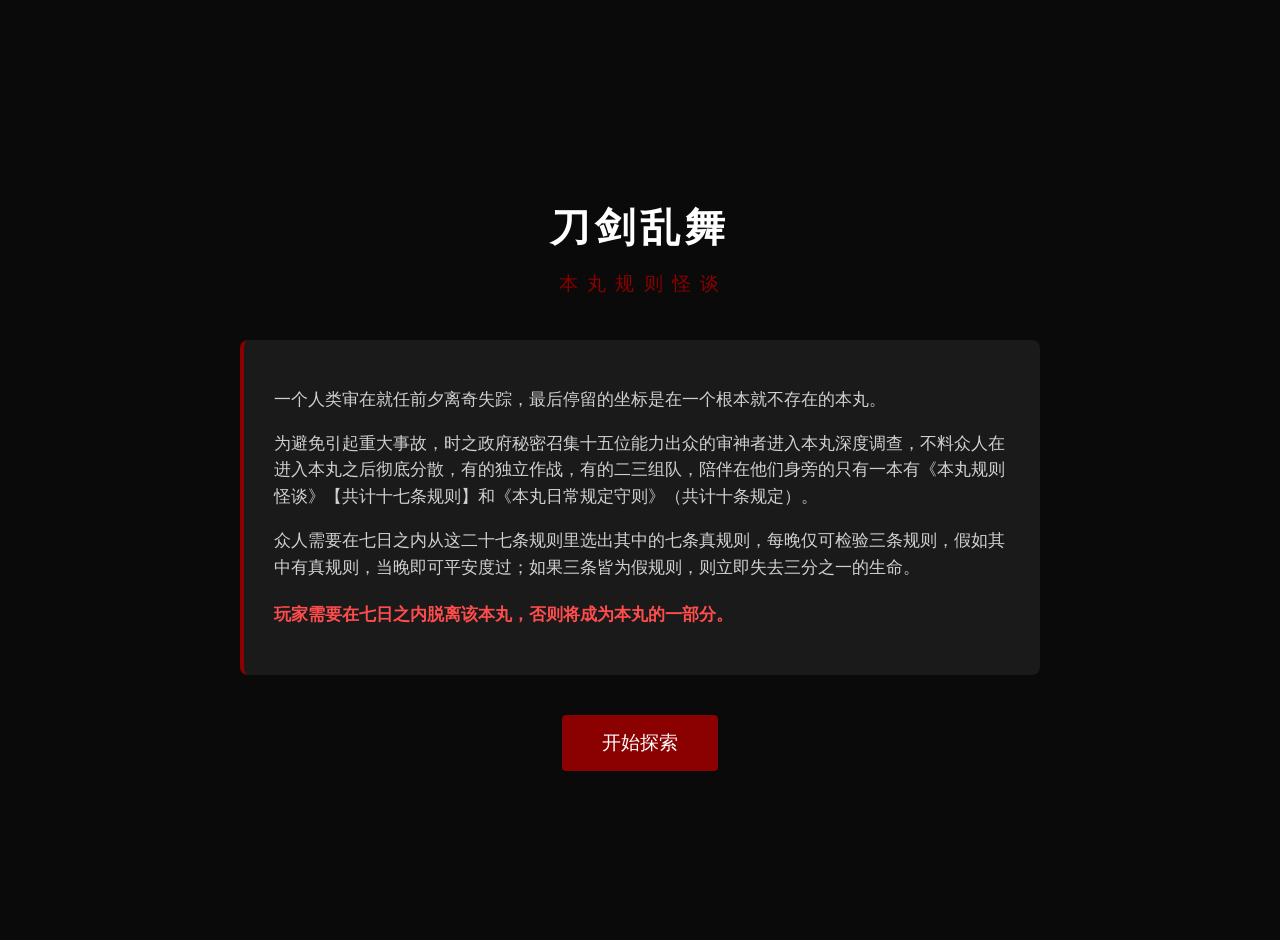
<file: index.html>
<!DOCTYPE html>
<html lang="zh-CN">
<head>
    <meta charset="UTF-8">
    <meta name="viewport" content="width=device-width, initial-scale=1.0">
    <title>刀剑乱舞 - 本丸规则怪谈</title>
    <link rel="stylesheet" href="style.css">
</head>
<body>

    <div id="status-bar" style="display: none;">
        <span class="status-item">🕒 第 <span id="ui-day">1</span> 天</span>
        <span class="status-item status-life">❤️ 生命: <span id="ui-life">3/3</span></span>
        <span class="status-item status-pollution">☠️ 污染度: <span id="ui-pollution">0</span>%</span>
    </div>

    <div id="top-buttons" style="display: none;">
        <button class="side-btn" onclick="toggleRules()">查看手册</button>
        <button class="side-btn" onclick="toggleInventory()">打开背包</button>
    </div>

    <div id="home-screen">
        <h1 class="game-title">刀剑乱舞</h1>
        <div class="game-subtitle">本 丸 规 则 怪 谈</div>
        <div class="intro-text">
            <p>一个人类审在就任前夕离奇失踪，最后停留的坐标是在一个根本就不存在的本丸。</p>
            <p>为避免引起重大事故，时之政府秘密召集十五位能力出众的审神者进入本丸深度调查，不料众人在进入本丸之后彻底分散，有的独立作战，有的二三组队，陪伴在他们身旁的只有一本有《本丸规则怪谈》【共计十七条规则】和《本丸日常规定守则》（共计十条规定）。</p>
            <p>众人需要在七日之内从这二十七条规则里选出其中的七条真规则，每晚仅可检验三条规则，假如其中有真规则，当晚即可平安度过；如果三条皆为假规则，则立即失去三分之一的生命。</p>
            <p class="warning-text">玩家需要在七日之内脱离该本丸，否则将成为本丸的一部分。</p>
        </div>
        <button class="start-btn" onclick="startGame()">开始探索</button>
    </div>

    <div id="overlay" style="display: none;" onclick="toggleRules(); toggleInventory();"></div>

    <div id="rule-panel" class="panel" style="display: none;">
        <button class="close-btn" onclick="toggleRules()">×</button>
        <h3>本丸日常规定守则：</h3>
        <p>1.本丸没有狐之助，如果您在本丸遇到了它，请尽快回到天守阁，如果窗户上一直出现它的身影，请不断默念“我才是本丸的审神者”，直到身影消失再停止默念，并且在第二天日出之前禁止离开天守阁。<br>
        2.本丸所有的刀都只存在初号机，如果您当天碰到了一振刀的二号机乃至三号机，那么请您当天就不要再回到天守阁，也不要去所在刀派的部屋过夜，否则您将会被祂盯上，这将会加速您在本丸迷失的速度。<br>
        3.在日落之前您可以去所有房间查询线索，但是请不要在刚来到本丸的三天之内去查看千叶樱状态，否则当晚将丢失三分之一的生命。<br>
        4.本丸提供一日三餐，您也可以前往厨房自己做饭吃，但是务必牢记请不要浪费任何一粒食物，就算做的再难吃也必须吃完，如果食材掉到了地上，请及时清理，禁止丢进垃圾捅内。<br>
        5.本丸的宵禁时间是晚上十点，请在晚上九点半之前回到天守阁并且不再外出，即使听到了任何声响也不可以开门。<br>
        6.如果您实在不想写公文，也可以写下一些笔记，方便后面的人来接手这个本丸。<br>
        7.如果在宵禁时间前，有刀男提出主动守夜，请先查看他的眼睛是否为白瞳，如果为正常瞳色，请委婉拒绝他；如果为白瞳，请在宵禁时间开始之前把他赶去别的刀派的部屋，否则当晚您将被取消检验规则的机会。<br>
        8.本丸当日的近侍是由您认定的，但是切记一天只能指定一位刀男为近侍，如果当日他在相处过程为白瞳，请不要再让他靠近你，避免您被污染。<br>
        9.如果您在呆在本丸期间时常感到晕眩、恶心、想吐，那么恭喜您已被本丸认可，在您的生命耗尽那刻就将成为本丸的一部分。<br>
        10.最后请您牢记“您是外来人员，如果您真的想成为本丸的审神者，自愿想成为本丸的一部分的话，就请您验证完所有真规则再离开吧！”</p>

        <h3>本丸规则怪谈：</h3>
        <p>1.本丸只有狐之助是真是存在的，如果您的身边出现刀剑男士，那一定是祂们伪装，请绝对相信狐之助的话，关键时候，它将会保住您的性命。<br>
        2.狐之助一般不出现在本丸，如果您在探索过程中发现了它，那么请立即远离天守阁，前往本丸的干叶樱底下过夜，且务必在宵禁时间后到达，否则您将迷在这个本丸彻底迷失。<br>
        3.本丸从始至终只有一个近侍，且一直为白瞳，如果您发现他的瞳色有变化，请迅速远离他，且把他困在天守阁，您可前往其他刀派的部屋过夜，直到第二天天亮为止。<br>
        4.规则三是假的。<br>
        5.请确保您从一开始是独自作战或者是与伙伴共同作战，务必牢记外来人员的人数，避免回去的时候多一个或者少一个人。<br>
        6.本丸保证审神者的一日三餐，您可以每日前往大广间用餐，即使浪费粮食也不会受到任何威胁，但是严禁进入厨房，您不会想知道食物的原材料是些什么的。<br>
        7.您来到本丸之后的三日内严禁前往查看千叶樱状态，否则您将会成为祂的一部分。<br>
        8.您可以在白日里进入所有的房间查看线索，如果在检查过程中发现部屋里有人，请不要发出任何声响，立即离开且务必回到天守阁，此后直到第二天太阳升起之后都不可外出。<br>
        9.本丸审神者的宵禁时间是晚上九点半，但是刀剑男士的宵禁时间是十点，如果您在这半个小时内无法回到天守阁，那么很可惜，您将失去三分之一的生命，且会出现晕眩、恶心、想吐的症状。<br>
        10.如果您出现晕眩、恶心、想吐的症状，可前往修复室【手入】，这可以大量缓解您的疼痛。<br>
        11.在【手入】过程中，请一直默念“我只是外来人员，并非本丸原住民”，直到【手入】过程结束为止，否则您将会被祂们盯上，成为本丸的一员。<br>
        12.如果您时常感觉背后发凉，请不要叵头，不然您将看到恐怖的东西。<br>
        13.请务必保证您能安全度过前三天，否则从第四天起您将会出现晕眩、恶心、想吐的症状。<br>
        14.本丸刀账已遗失，所以无法判定祂们会伪装成多少人出现在您身边，请您务必重视这个事情。<br>
        15.如果看到书桌上出现公文，请仔细查看，说不定里面有能帮助您离开的方法<br>
        16.以上的规则都是假的，无需遵守。<br>
        17.请您在来到本丸的第一天就去查看干叶樱的状态，并与祂签下契约，在此恭贺您成为本丸的新审神者。</p>
    </div>

    <div id="inventory-panel" class="panel" style="display: none;">
        <button class="close-btn" onclick="toggleInventory()">×</button>
        <h3 style="color: #ccc; border-bottom: 1px solid #444; padding-bottom: 10px;">我的背包</h3>
        <div id="inventory-content">
            <p style="color: #777;">背包空空如也...</p>
        </div>
    </div>

    <div id="game-container">
        <div id="story-text" class="story-text"></div>
        <div id="choices-container" class="choices-container"></div>
    </div>

    <script src="status.js"></script>
    <script src="end1.js"></script>
    <script src="game.js"></script>
</body>
</html>
</file>
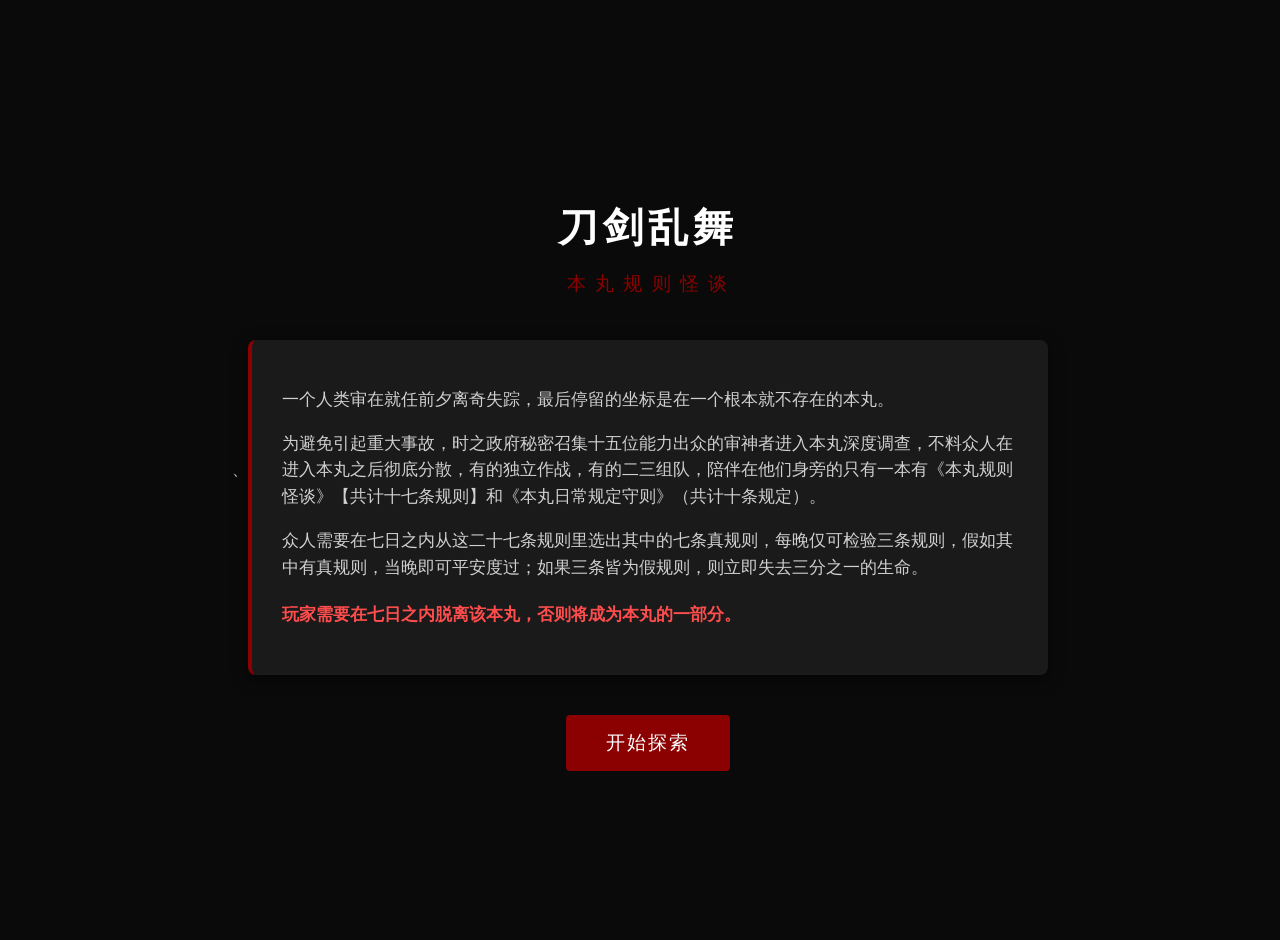
<file: Honmaru.html>
、<!DOCTYPE html>
<html lang="zh-CN">
<head>
    <meta charset="UTF-8">
    <meta name="viewport" content="width=device-width, initial-scale=1.0">
    <title>刀剑乱舞 - 本丸规则怪谈</title>
    <style>
        :root {
            --bg-color: #0a0a0a;
            --text-color: #d0d0d0;
            --accent-color: #8b0000;
            --button-bg: #2a2a2a;
            --button-hover: #3a3a3a;
        }
        body {
            background-color: var(--bg-color);
            color: var(--text-color);
            font-family: "Microsoft YaHei", "PingFang SC", sans-serif;
            line-height: 1.6;
            margin: 0;
            padding: 20px;
            display: flex;
            justify-content: center;
            align-items: center;
            min-height: 100vh;
        }
        /* 首页样式 */
        #home-screen {
            max-width: 800px;
            width: 100%;
            text-align: center;
            animation: fadeIn 2s ease-in-out;
        }
        .game-title {
            font-size: 2.5em;
            color: #fff;
            margin-bottom: 10px;
            letter-spacing: 5px;
        }
        .game-subtitle {
            font-size: 1.2em;
            color: var(--accent-color);
            margin-bottom: 40px;
            letter-spacing: 2px;
        }
        .intro-text {
            text-align: left;
            background-color: #1a1a1a;
            padding: 30px;
            border-radius: 8px;
            border-left: 4px solid var(--accent-color);
            margin-bottom: 40px;
            box-shadow: 0 4px 15px rgba(0,0,0,0.5);
            font-size: 1.05em;
        }
        .warning-text {
            color: #ff4d4d;
            font-weight: bold;
            margin-top: 20px;
        }
        .start-btn {
            background-color: var(--accent-color);
            color: white;
            border: none;
            padding: 15px 40px;
            font-size: 1.2em;
            border-radius: 4px;
            cursor: pointer;
            transition: all 0.3s ease;
            letter-spacing: 2px;
        }
        .start-btn:hover {
            background-color: #a00000;
            box-shadow: 0 0 15px rgba(139, 0, 0, 0.6);
        }

        /* 游戏界面样式 */
        #game-container {
            display: none; /* 初始隐藏 */
            max-width: 800px;
            width: 100%;
            background-color: #1e1e1e;
            padding: 40px;
            border-radius: 8px;
            box-shadow: 0 4px 15px rgba(0,0,0,0.5);
            position: relative;
        }
        .story-text {
            font-size: 1.1em;
            margin-bottom: 30px;
            white-space: pre-wrap;
        }
        .choices-container {
            display: flex;
            flex-direction: column;
            gap: 15px;
        }
        .choice-btn {
            background-color: var(--button-bg);
            color: var(--text-color);
            border: 1px solid #444;
            padding: 15px 20px;
            font-size: 1em;
            text-align: left;
            cursor: pointer;
            border-radius: 4px;
            transition: all 0.3s ease;
        }
        .choice-btn:hover {
            background-color: var(--button-hover);
            border-color: #666;
        }

        /* 规则面板样式 */
        #rule-btn {
            display: none; /* 初始隐藏 */
            position: fixed;
            top: 20px;
            right: 20px;
            background-color: #333;
            border: 1px solid var(--accent-color);
            color: #ff4d4d;
            padding: 10px 15px;
            border-radius: 4px;
            cursor: pointer;
            z-index: 100;
            font-weight: bold;
            transition: all 0.3s;
        }
        #rule-btn:hover {
            background-color: var(--accent-color);
            color: white;
        }
        #rule-panel {
            display: none;
            position: fixed;
            top: 50%;
            left: 50%;
            transform: translate(-50%, -50%);
            width: 80%;
            max-width: 700px;
            height: 80vh;
            background-color: #111;
            border: 2px solid var(--accent-color);
            padding: 30px;
            overflow-y: auto;
            z-index: 101;
            box-shadow: 0 0 30px rgba(0,0,0,0.9);
        }
        #rule-panel h3 {
            color: #ff4d4d;
            border-bottom: 1px solid #444;
            padding-bottom: 10px;
        }
        .close-btn {
            float: right;
            background: none;
            border: none;
            color: white;
            font-size: 1.8em;
            cursor: pointer;
            line-height: 1;
        }
        #overlay {
            display: none;
            position: fixed;
            top: 0; left: 0; width: 100%; height: 100%;
            background: rgba(0,0,0,0.85);
            z-index: 100;
        }
        .achievement {
            color: #ff4d4d;
            font-weight: bold;
            font-size: 1.2em;
            text-align: center;
            margin-top: 20px;
        }

        @keyframes fadeIn {
            from { opacity: 0; transform: translateY(20px); }
            to { opacity: 1; transform: translateY(0); }
        }
    </style>
</head>
<body>

    <div id="home-screen">
        <h1 class="game-title">刀剑乱舞</h1>
        <div class="game-subtitle">本 丸 规 则 怪 谈</div>
        
        <div class="intro-text">
            <p>一个人类审在就任前夕离奇失踪，最后停留的坐标是在一个根本就不存在的本丸。</p>
            <p>为避免引起重大事故，时之政府秘密召集十五位能力出众的审神者进入本丸深度调查，不料众人在进入本丸之后彻底分散，有的独立作战，有的二三组队，陪伴在他们身旁的只有一本有《本丸规则怪谈》【共计十七条规则】和《本丸日常规定守则》（共计十条规定）。</p>
            <p>众人需要在七日之内从这二十七条规则里选出其中的七条真规则，每晚仅可检验三条规则，假如其中有真规则，当晚即可平安度过；如果三条皆为假规则，则立即失去三分之一的生命。</p>
            <p class="warning-text">玩家需要在七日之内脱离该本丸，否则将成为本丸的一部分。</p>
        </div>

        <button class="start-btn" onclick="startGame()">开始探索</button>
    </div>

    <button id="rule-btn" onclick="toggleRules()">查看随身手册</button>

    <div id="overlay" onclick="toggleRules()"></div>
    <div id="rule-panel">
        <button class="close-btn" onclick="toggleRules()">×</button>
        
        <h3>本丸日常规定守则：</h3>
        <p>1.本丸没有狐之助，如果您在本丸遇到了它，请尽快回到天守阁，如果窗户上一直出现它的身影，请不断默念“我才是本丸的审神者”，直到身影消失再停止默念，并且在第二天日出之前禁止离开天守阁。<br>
        2.本丸所有的刀都只存在初号机，如果您当天碰到了一振刀的二号机乃至三号机，那么请您当天就不要再回到天守阁，也不要去所在刀派的部屋过夜，否则您将会被祂盯上，这将会加速您在本丸迷失的速度。<br>
        3.在日落之前您可以去所有房间查询线索，但是请不要在刚来到本丸的三天之内去查看千叶樱状态，否则当晚将丢失三分之一的生命。<br>
        4.本丸提供一日三餐，您也可以前往厨房自己做饭吃，但是务必牢记请不要浪费任何一粒食物，就算做的再难吃也必须吃完，如果食材掉到了地上，请及时清理，禁止丢进垃圾捅内。<br>
        5.本丸的宵禁时间是晚上十点，请在晚上九点半之前回到天守阁并且不再外出，即使听到了任何声响也不可以开门。<br>
        6.如果您实在不想写公文，也可以写下一些笔记，方便后面的人来接手这个本丸。<br>
        7.如果在宵禁时间前，有刀男提出主动守夜，请先查看他的眼睛是否为白瞳，如果为正常瞳色，请委婉拒绝他；如果为白瞳，请在宵禁时间开始之前把他赶去别的刀派的部屋，否则当晚您将被取消检验规则的机会。<br>
        8.本丸当日的近侍是由您认定的，但是切记一天只能指定一位刀男为近侍，如果当日他在相处过程为白瞳，请不要再让他靠近你，避免您被污染。<br>
        9.如果您在呆在本丸期间时常感到晕眩、恶心、想吐，那么恭喜您已被本丸认可，在您的生命耗尽那刻就将成为本丸的一部分。<br>
        10.最后请您牢记“您是外来人员，如果您真的想成为本丸的审神者，自愿想成为本丸的一部分的话，就请您验证完所有真规则再离开吧！”</p>

        <h3>本丸规则怪谈：</h3>
        <p>1.本丸只有狐之助是真是存在的，如果您的身边出现刀剑男士，那一定是祂们伪装，请绝对相信狐之助的话，关键时候，它将会保住您的性命。<br>
        2.狐之助一般不出现在本丸，如果您在探索过程中发现了它，那么请立即远离天守阁，前往本丸的干叶樱底下过夜，且务必在宵禁时间后到达，否则您将迷在这个本丸彻底迷失。<br>
        3.本丸从始至终只有一个近侍，且一直为白瞳，如果您发现他的瞳色有变化，请迅速远离他，且把他困在天守阁，您可前往其他刀派的部屋过夜，直到第二天天亮为止。<br>
        4.规则三是假的。<br>
        5.请确保您从一开始是独自作战或者是与伙伴共同作战，务必牢记外来人员的人数，避免回去的时候多一个或者少一个人。<br>
        6.本丸保证审神者的一日三餐，您可以每日前往大广间用餐，即使浪费粮食也不会受到任何威胁，但是严禁进入厨房，您不会想知道食物的原材料是些什么的。<br>
        7.您来到本丸之后的三日内严禁前往查看千叶樱状态，否则您将会成为祂的一部分。<br>
        8.您可以在白日里进入所有的房间查看线索，如果在检查过程中发现部屋里有人，请不要发出任何声响，立即离开且务必回到天守阁，此后直到第二天太阳升起之后都不可外出。<br>
        9.本丸审神者的宵禁时间是晚上九点半，但是刀剑男士的宵禁时间是十点，如果您在这半个小时内无法回到天守阁，那么很可惜，您将失去三分之一的生命，且会出现晕眩、恶心、想吐的症状。<br>
        10.如果您出现晕眩、恶心、想吐的症状，可前往修复室【手入】，这可以大量缓解您的疼痛。<br>
        11.在【手入】过程中，请一直默念“我只是外来人员，并非本丸原住民”，直到【手入】过程结束为止，否则您将会被祂们盯上，成为本丸的一员。<br>
        12.如果您时常感觉背后发凉，请不要叵头，不然您将看到恐怖的东西。<br>
        13.请务必保证您能安全度过前三天，否则从第四天起您将会出现晕眩、恶心、想吐的症状。<br>
        14.本丸刀账已遗失，所以无法判定祂们会伪装成多少人出现在您身边，请您务必重视这个事情。<br>
        15.如果看到书桌上出现公文，请仔细查看，说不定里面有能帮助您离开的方法<br>
        16.以上的规则都是假的，无需遵守。<br>
        17.请您在来到本丸的第一天就去查看干叶樱的状态，并与祂签下契约，在此恭贺您成为本丸的新审神者。</p>
    </div>

    <div id="game-container">
        <div id="story-text" class="story-text"></div>
        <div id="choices-container" class="choices-container"></div>
    </div>

    <script src="end1.js"></script>
</body>
</html>
</file>
<file: style.css>
/* style.css */
:root {
    --bg-color: #0a0a0a;
    --text-color: #d0d0d0;
    --accent-color: #8b0000;
    --button-bg: #2a2a2a;
    --button-hover: #3a3a3a;
}

body {
    background-color: var(--bg-color);
    color: var(--text-color);
    font-family: "Microsoft YaHei", "PingFang SC", sans-serif;
    line-height: 1.6;
    margin: 0;
    padding: 20px;
    display: flex;
    justify-content: center;
    align-items: center;
    min-height: 100vh;
}

/* --- 首页样式 --- */
#home-screen {
    max-width: 800px;
    width: 100%;
    text-align: center;
    animation: fadeIn 2s ease-in-out;
}
.game-title { font-size: 2.5em; color: #fff; margin-bottom: 10px; letter-spacing: 5px; }
.game-subtitle { font-size: 1.2em; color: var(--accent-color); margin-bottom: 40px; letter-spacing: 2px; }
.intro-text {
    text-align: left; background-color: #1a1a1a; padding: 30px;
    border-radius: 8px; border-left: 4px solid var(--accent-color); margin-bottom: 40px; font-size: 1.05em;
}
.warning-text { color: #ff4d4d; font-weight: bold; margin-top: 20px; }
.start-btn {
    background-color: var(--accent-color); color: white; border: none;
    padding: 15px 40px; font-size: 1.2em; border-radius: 4px; cursor: pointer; transition: all 0.3s ease;
}
.start-btn:hover { background-color: #a00000; box-shadow: 0 0 15px rgba(139, 0, 0, 0.6); }

/* --- 状态栏与顶部按钮 (极其重要：初始 display: none) --- */
#status-bar {
    display: none; 
    position: fixed;
    top: 0; left: 0; width: 100%;
    background-color: #111;
    border-bottom: 2px solid #333;
    padding: 15px 0;
    text-align: center;
    font-size: 1.1em;
    font-weight: bold;
    z-index: 200;
}
.status-item { margin: 0 20px; }
.status-life { color: #ff4d4d; }
.status-pollution { color: #8a2be2; }

#top-buttons {
    display: none; 
    position: fixed;
    top: 60px; /* 放在状态栏下方一点 */
    right: 20px;
    z-index: 200;
    flex-direction: column;
    gap: 10px;
}
.side-btn {
    background-color: #333; border: 1px solid var(--accent-color); color: #ff4d4d;
    padding: 10px 15px; border-radius: 4px; cursor: pointer; font-weight: bold;
}
.side-btn:hover { background-color: var(--accent-color); color: white; }

/* --- 游戏主界面 --- */
#game-container {
    display: none; 
    max-width: 800px; width: 100%; background-color: #1e1e1e;
    padding: 40px; border-radius: 8px; position: relative; margin-top: 60px; /* 避开顶部的状态栏 */
}
.story-text { font-size: 1.1em; margin-bottom: 30px; white-space: pre-wrap; }
.choices-container { display: flex; flex-direction: column; gap: 15px; }
.choice-btn {
    background-color: var(--button-bg); color: var(--text-color); border: 1px solid #444;
    padding: 15px 20px; font-size: 1em; text-align: left; cursor: pointer; border-radius: 4px;
}
.choice-btn:hover { background-color: var(--button-hover); border-color: #666; }

/* --- 弹窗与遮罩层 --- */
#overlay {
    display: none; position: fixed; top: 0; left: 0; width: 100%; height: 100%;
    background: rgba(0,0,0,0.85); z-index: 300;
}
.panel {
    display: none; position: fixed; top: 50%; left: 50%; transform: translate(-50%, -50%);
    width: 80%; max-width: 700px; height: 80vh; background-color: #111;
    border: 2px solid var(--accent-color); padding: 30px; overflow-y: auto; z-index: 301;
}
#inventory-panel { height: 60vh; max-width: 500px; } /* 背包比规则书稍微小一点 */
.panel h3 { color: #ff4d4d; border-bottom: 1px solid #444; padding-bottom: 10px; }
.close-btn { float: right; background: none; border: none; color: white; font-size: 1.8em; cursor: pointer; }
.item-row { background-color: #2a2a2a; padding: 15px; margin-bottom: 10px; border-radius: 4px; border-left: 3px solid #777; }
.item-name { font-weight: bold; color: #e0e0e0; margin-bottom: 5px; }
.item-desc { font-size: 0.9em; color: #aaa; }
.achievement { color: #ff4d4d; font-weight: bold; font-size: 1.2em; text-align: center; margin-top: 20px; }
@keyframes fadeIn { from { opacity: 0; transform: translateY(20px); } to { opacity: 1; transform: translateY(0); } }
</file>
